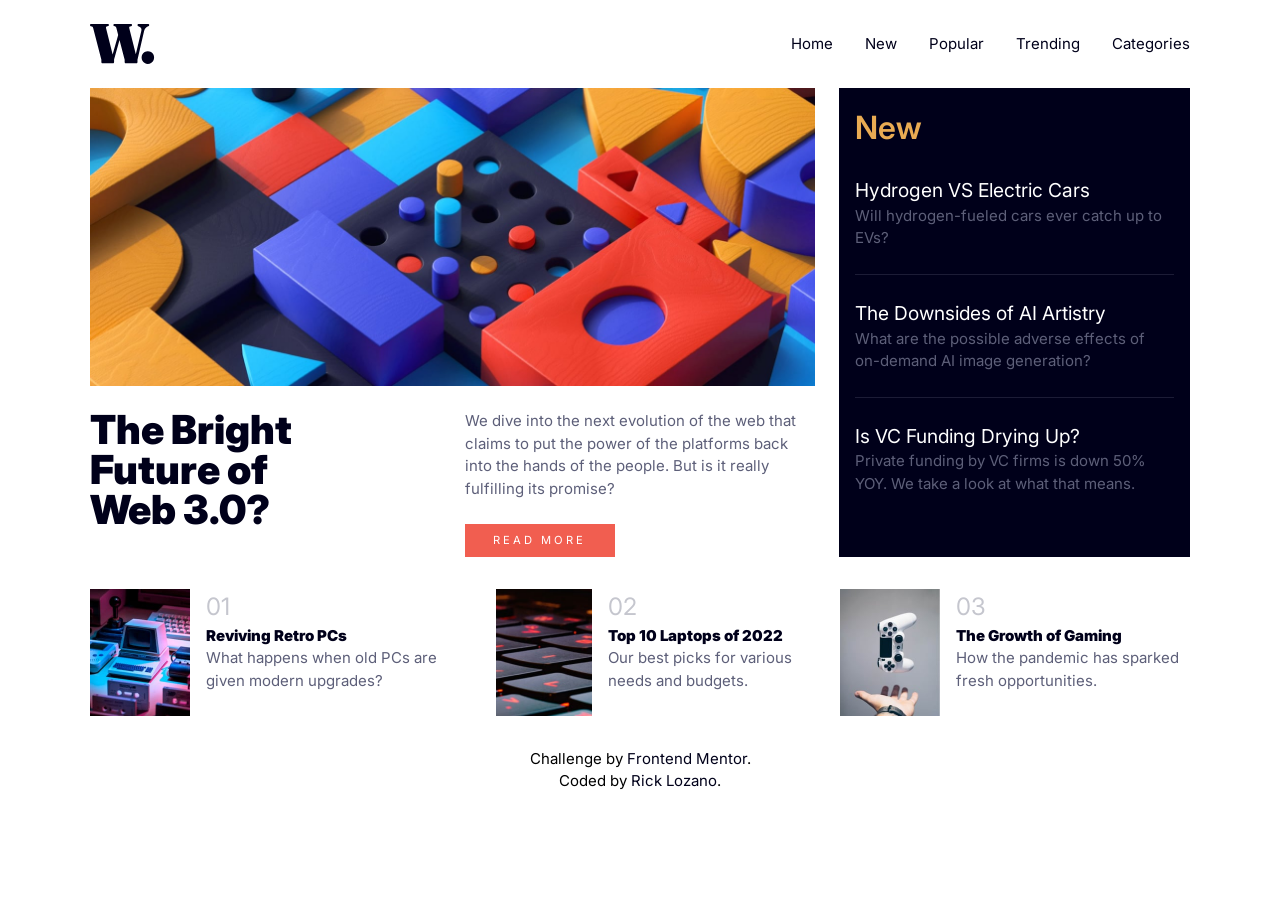
<file: index.html>
<!DOCTYPE html>
<html lang="en">
<head>
  <meta charset="UTF-8">
  <meta name="viewport" content="width=device-width, initial-scale=1.0"> <!-- displays site properly based on user's device -->
  <link rel="shortcut icon" href="#">
  <link rel="preconnect" href="https://fonts.googleapis.com">
  <link rel="preconnect" href="https://fonts.gstatic.com" crossorigin>
  <link href="https://fonts.googleapis.com/css2?family=Inter:wght@400;700;800&display=swap" rel="stylesheet"> 
  <link rel="icon" type="image/png" sizes="32x32" href="./images/favicon-32x32.png">
  <link rel="stylesheet" href="resets.css">
  <link rel="stylesheet" href="style.css">
  
  <title>Frontend Mentor | News homepage</title>

  
</head>
  <body>
    <main class="container">
      <nav class="navbar">
        
        <div class="nav-mobile">
          <img src="assets/images/logo.svg" alt="logo">

          <div class="popout-menu">
            <div class="popout-closed">
              <img src="assets/images/icon-menu.svg" alt="menu-hamburger-icon">
            </div>
            <div class="popout-open hidden">
              <img src="assets/images/icon-menu-close.svg" alt="menu-close-icon">
              <div class="mobile-nav-links">
                <a href="#">Home</a>
                <a href="#">New</a>
                <a href="#">Popular</a>
                <a href="#">Trending</a>
                <a href="#">Categories</a>
              </div>
            </div>
          </div>
        </div>

        <div class="nav-fullscreen">
          <img src="assets/images/logo.svg" alt="logo">

          <div class="fullscreen-nav-links">
            <a href="#">Home</a>
            <a href="#">New</a>
            <a href="#">Popular</a>
            <a href="#">Trending</a>
            <a href="#">Categories</a>
          </div> 
        </div>            
        
      </nav>

      <section class="hero">
        <div class="hero-image">
          <div class="mobile-image">
            <img src="assets/images/image-web-3-mobile.jpg" alt="mobile hero image">
          </div>
          <div class="desktop-image">
            <img src="assets/images/image-web-3-desktop.jpg" alt="desktop hero image">
          </div>
        </div>
        <h1 class="hero-h1">The Bright Future of Web 3.0?</h1>
        <div class="hero-description">
          <p>We dive into the next evolution of the web that claims to put the power of the platforms back into the hands of the people. 
              But is it really fulfilling its promise?</p>
          <p class="read-more">Read more</p>
        </div>

        <div class="hero-info-block">
          <h2>New</h2>
          <div>
            <h3>Hydrogen VS Electric Cars</h3>
            <p>Will hydrogen-fueled cars ever catch up to EVs?</p>
          </div>

          <div class="divider-line"></div>

          <div>
            <h3>The Downsides of AI Artistry</h3>
            <p>What are the possible adverse effects of on-demand AI image generation?</p>
          </div>

          <div class="divider-line"></div>

          <div>
            <h3>Is VC Funding Drying Up?</h3>
            <p>Private funding by VC firms is down 50% YOY. We take a look at what that means.</p>
          </div>

        </div>
      </section>

      <section class="cards">
        <div class="card">
          <img class="card-image" src="assets/images/image-retro-pcs.jpg" alt="retro-card-pic">
          <div class="card-info">
            <h2>01</h2>
            <h3>Reviving Retro PCs</h3>
            <p>What happens when old PCs are given modern upgrades?</p>
          </div>
        </div>
        <div class="card">
          <img class="card-image" src="assets/images/image-top-laptops.jpg" alt="laptop-card-pic">
          <div class="card-info">
            <h2>02</h2>
            <h3>Top 10 Laptops of 2022</h3>
            <p>Our best picks for various needs and budgets.</p>
          </div>
        </div>
        <div class="card">
          <img class="card-image" src="assets/images/image-gaming-growth.jpg" alt="gaming-card-pic">
          <div class="card-info">
            <h2>03</h2>
            <h3>The Growth of Gaming</h3>
            <p>How the pandemic has sparked fresh opportunities.</p>
          </div>
        </div>
      </section>
    </main>

    <div class="attribution">
      Challenge by <a href="https://www.frontendmentor.io?ref=challenge" target="_blank">Frontend Mentor</a>.<br>
      Coded by <a href="https://www.frontendmentor.io/profile/joyrexjrl" target="_blank">Rick Lozano</a>.
    </div>
  </body>
</html>
</file>
<file: style.css>
:root{
    --soft-orange: hsl(35, 77%, 62%);
    --soft-red: hsl(5, 85%, 63%);    

    --off-white: hsl(36, 100%, 99%);
    --grayish-blue: hsl(233, 8%, 79%);
    --dark-grayish-blue: hsl(236, 13%, 42%);
    --very-dark-blue: hsl(240, 100%, 5%);
}

body{
    font-family: 'Inter', sans-serif;
    font-size: 15px;
}

h1{
    font-size: 2.5rem;
    font-weight: 900;
    line-height: 1;
}

h2{
    font-size: 1.5rem;
}

p, h2{
    color: var(--dark-grayish-blue);
}

h1, h3{
    color: var(--very-dark-blue);
}

a{
    text-decoration: none;
    color: var(--very-dark-blue);
}

.container{
    width: 95%;
    max-width: 500px;
    margin-inline: auto;
}

.hidden{
    display: none !important;
}

.navbar{
    padding: 1.5rem 0;
}

.desktop-image{
    display: none;
}

.nav-fullscreen,
.nav-mobile{
    display: flex;
    justify-content: space-between;
    align-items: center;
}

.popout-closed img,
.popout-open img{
    cursor: pointer;
}

.nav-mobile{
    position: relative;
}

.popout-open{
    position: absolute;
    top: 0;
    right: 0;
    left: 35%;
    bottom: 0;
}

.popout-open img{
    position: absolute;
    top: 10%;
    right: 2%;
}

.mobile-nav-links{
    display: flex;
    flex-direction: column;
    background-color: white;
    gap: 1.5rem;
    padding: 4rem 1rem;
    font-size: 1.1rem;
}

.nav-fullscreen{
    display: none;
}

.fullscreen-nav-links{
    display: flex;
    gap: 2rem;
    
}

.fullscreen-nav-links a{
    transition: color 0.3s ease-in;
}

.fullscreen-nav-links a:hover{
    color: var(--soft-red);
}

.hero{
    display: flex;
    flex-direction: column;
    gap: 1.5rem;
}

.hero-h1{
    max-width: 10ch;
}

.read-more{
    background-color: var(--soft-red);
    color: white;
    text-transform: uppercase;
    text-align: center;
    font-size: .7rem;
    letter-spacing: 3px;
    max-width: 150px;
    padding: .5rem;
    margin-top: 1.5rem;
    cursor: pointer;
    transition: background-color 0.3s ease-in;
}

.read-more:hover{    
    background-color: var(--very-dark-blue);
}

.divider-line{
    border-top: 1px solid var(--dark-grayish-blue);
    opacity: .3;
}

.hero-info-block{
    background-color: var(--very-dark-blue);
    padding: 1rem;
    display: flex;
    flex-direction: column;
    gap: 1.5rem;
}

.hero-info-block h2{
    color: var(--soft-orange);
    font-weight: 600;
    font-size: 2rem;
}

.hero-info-block h3{
    color: white;
    font-size: 1.2rem;
    cursor: pointer;
    transition: color 0.3s ease-in;
}

.hero-info-block h3:hover {
    color: var(--soft-orange);    
}

.hero-info-block p{
    color: var(--dark-grayish-blue);
}

.cards{
    display: flex;
    flex-direction: column;
    gap: 1.5rem;
    margin: 2rem 0;
}

.card{
    display: flex;
    gap: 1rem;
}

.card-image{
    width: 30%;
    max-width: 100px;
}

.card-info{
    width: 65%;
}

.card-info h2{
    color: var(--grayish-blue);
}

.card-info h3{
    font-weight: 900;
    cursor: pointer;
    transition: color 0.3s ease-in;
}

.card-info h3:hover{
    color: var(--soft-red);
}

.attribution{
    text-align: center;    
}

.attribution a{
    transition: color 0.3s ease-in;
}

.attribution a:hover{
    color: var(--soft-red);
}

@media (min-width: 800px){
    .container{
        max-width: 1100px;
    }

    .nav-mobile{
        display: none;
    }

    .nav-fullscreen{
        display: flex;
        flex-direction: row;
    }

    .mobile-image{
        display: none;
    }

    .desktop-image{
        display: grid;        
    }

    .hero-image{
        grid-area: image;
    }

    .hero-h1{
        grid-area: hero-h1;
    }

    .hero-description{
        grid-area: hero-description;
    }

    .hero-info-block{
        grid-area: hero-info-block;
    }

    .hero{
        display: grid;
        grid-template-columns: 1fr 1fr 1fr;
        grid-template-areas: 
        "image image hero-info-block"
        "hero-h1 hero-description hero-info-block";
    }

    .cards{
        flex-direction: row;
    }
}
</file>
<file: resets.css>
/* Box sizing rules */
*,
*::before,
*::after {
    box-sizing: border-box;
}

/* Remove default margin */
*{
    margin: 0;
    padding: 0;
    font: inherit;
}

/* Remove list styles on ul, ol elements with a list role, which suggests default styling will be removed */
    ul[role='list'],
    ol[role='list'] {
    list-style: none;
}

/* Set core root defaults */
    html:focus-within {
    scroll-behavior: smooth;
}

html, body{
    height: 100%;
}

/* Set core body defaults */
body {
    text-rendering: optimizeSpeed;
    line-height: 1.5;
}

/* A elements that don't have a class get default styles */
a:not([class]) {
    text-decoration-skip-ink: auto;
}

/* Make images easier to work with */
img,
picture,
svg {
    max-width: 100%;
    display: block;
}

/* Remove all animations, transitions and smooth scroll for people that prefer not to see them */
@media (prefers-reduced-motion: reduce) {
  html:focus-within {
    scroll-behavior: auto;
  }
  
  *,
  *::before,
  *::after {
    animation-duration: 0.01ms !important;
    animation-iteration-count: 1 !important;
    transition-duration: 0.01ms !important;
    scroll-behavior: auto !important;
  }
}
</file>
